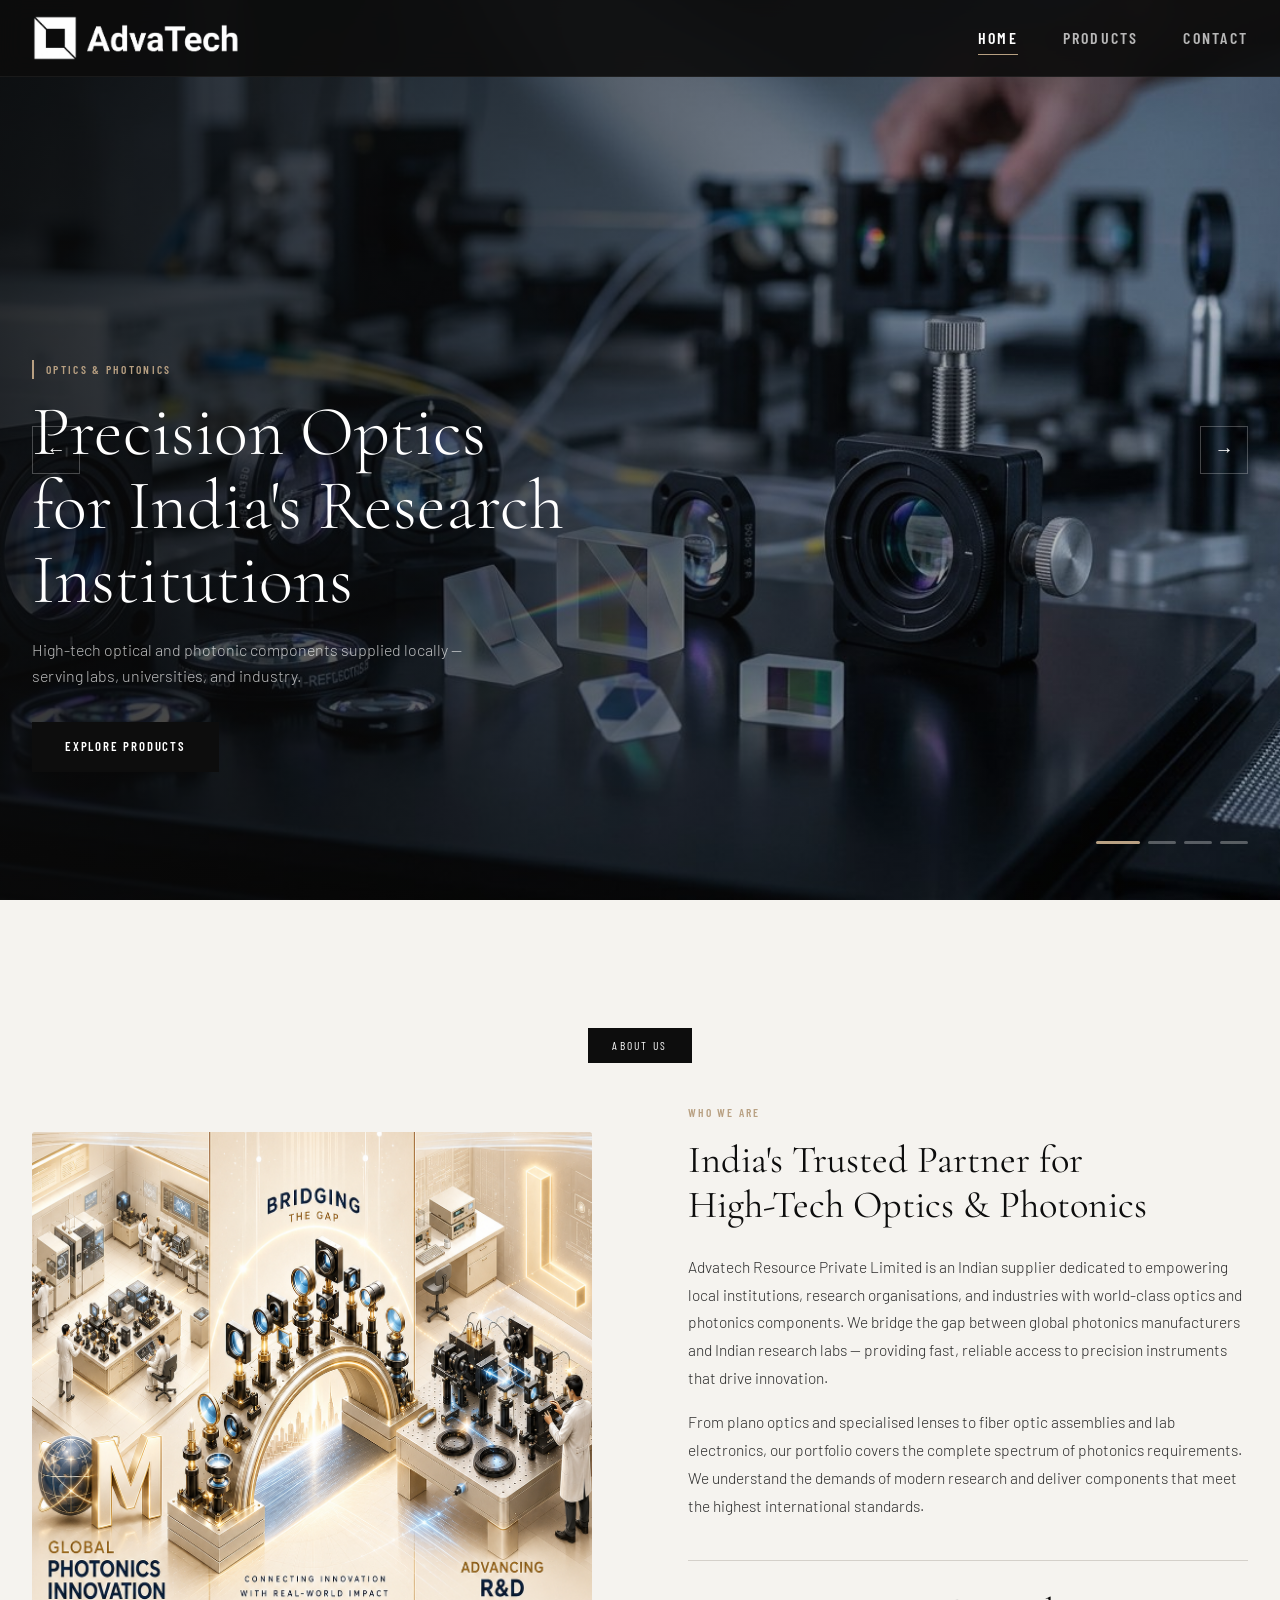
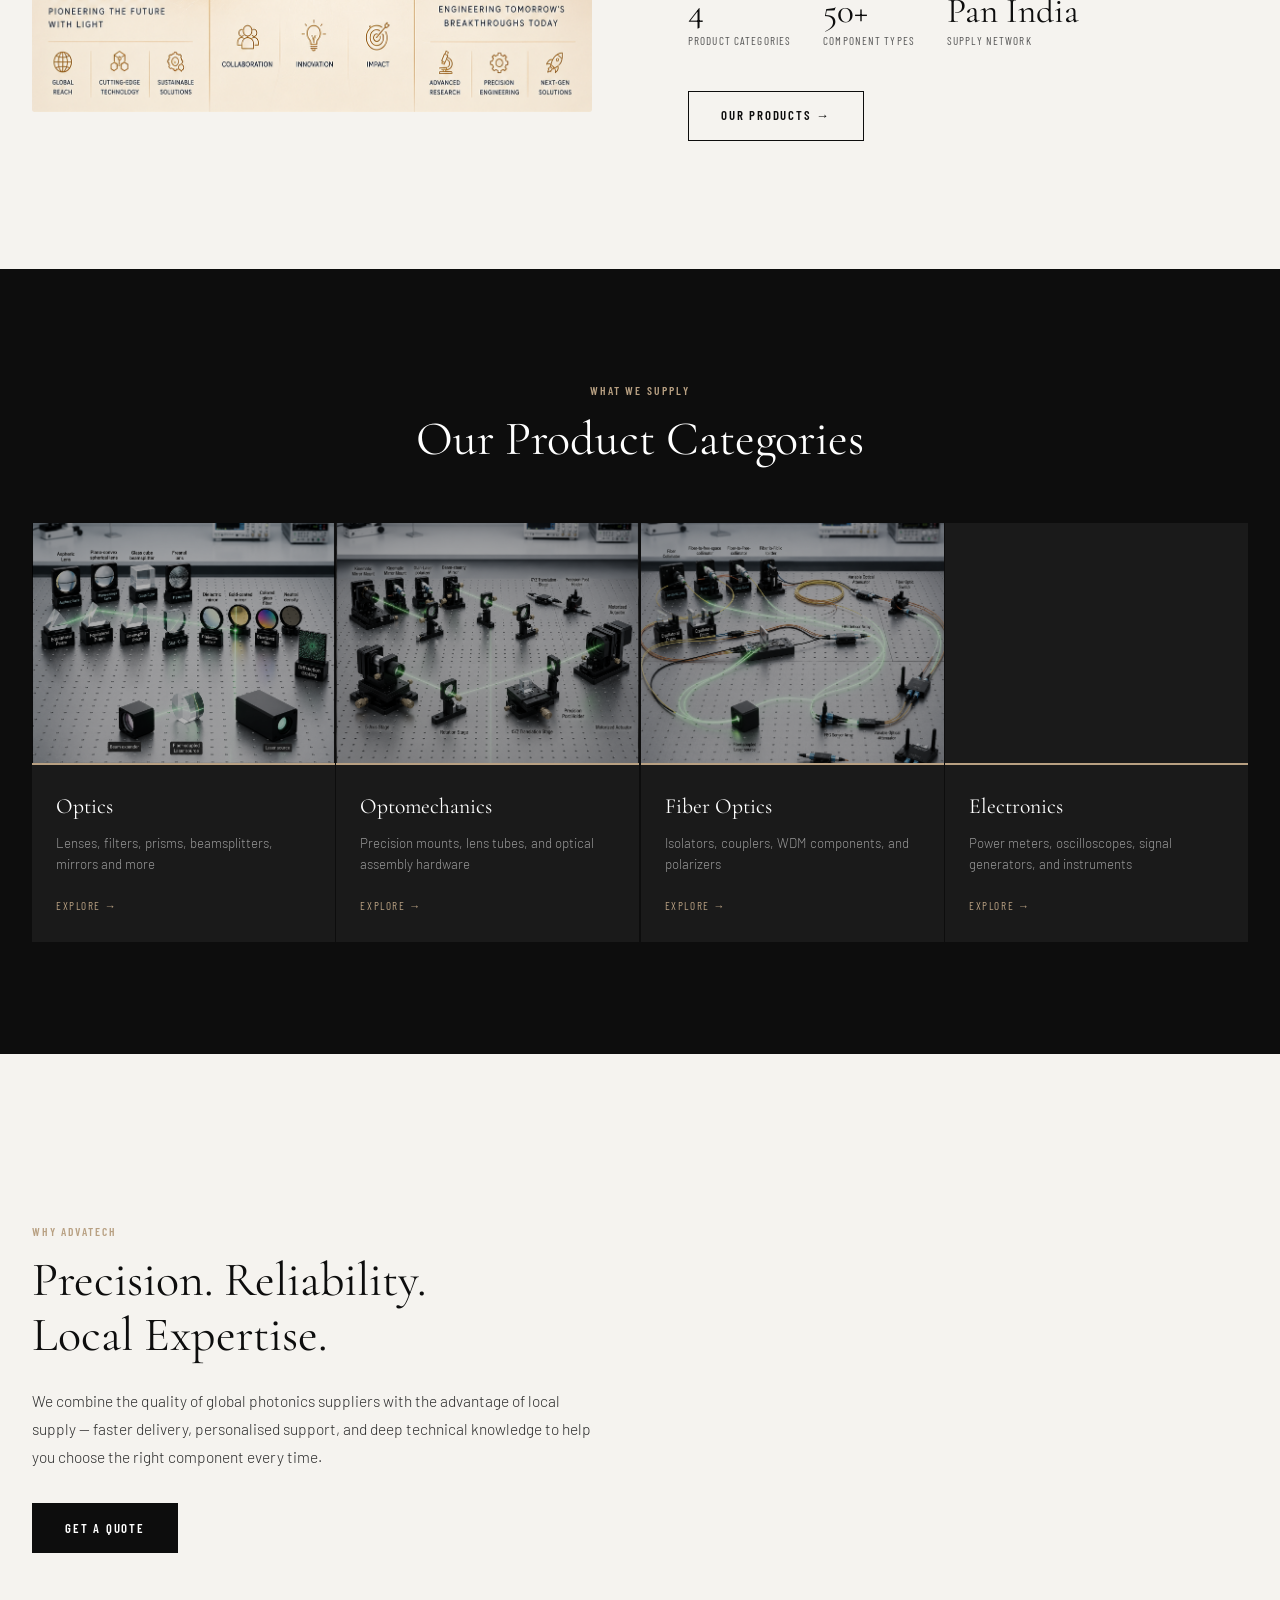
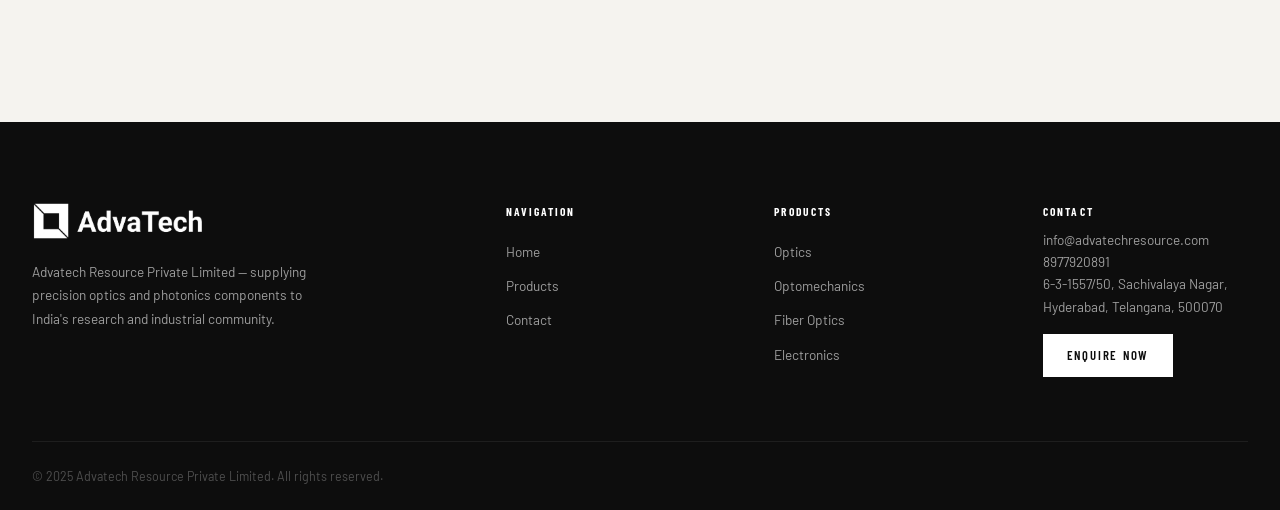
<file: index.html>
<!DOCTYPE html>
<html lang="en">
<head>
  <meta charset="UTF-8" />
  <meta name="viewport" content="width=device-width, initial-scale=1.0" />
  <title>Advatech Resource Pvt. Ltd. | Optics & Photonics Solutions</title>
  <link rel="stylesheet" href="css/style.css" />
  <link rel="preconnect" href="https://fonts.googleapis.com">
  <link href="https://fonts.googleapis.com/css2?family=Cormorant+Garamond:wght@300;400;500;600&family=Barlow:wght@300;400;500;600;700&family=Barlow+Condensed:wght@400;500;600;700&display=swap" rel="stylesheet">
</head>
<body>

  <!-- NAV -->
  <header class="site-header" id="site-header">
    <div class="nav-inner">
      <a href="index.html" class="logo-link">
        <img src="assets/advatech_logo.png" alt="Advatech Resource" class="logo-img" />
      </a>
      <nav class="main-nav">
        <a href="index.html" class="nav-link active">Home</a>
        <a href="products.html" class="nav-link">Products</a>
        <a href="contact.html" class="nav-link">Contact</a>
      </nav>
      <button class="hamburger" id="hamburger" aria-label="Menu">
        <span></span><span></span><span></span>
      </button>
    </div>
    <div class="mobile-nav" id="mobile-nav">
      <a href="index.html">Home</a>
      <a href="products.html">Products</a>
      <a href="contact.html">Contact</a>
    </div>
  </header>

  <!-- HERO SLIDER -->
  <section class="hero-slider" id="hero">
    <div class="slide-track">
      <div class="slide active" style="background-image: url('assets/hero-optics.jpg')">
        <div class="slide-overlay"></div>
        <div class="slide-content">
          <span class="slide-tag">Optics & Photonics</span>
          <h1 class="slide-title">Precision Optics<br/>for India's Research<br/>Institutions</h1>
          <p class="slide-sub">High-tech optical and photonic components supplied locally — serving labs, universities, and industry.</p>
          <a href="products.html" class="btn-primary">Explore Products</a>
        </div>
      </div>
      <div class="slide" style="background-image: url('assets/hero-fiberoptics.jpg')">
        <div class="slide-overlay"></div>
        <div class="slide-content">
          <span class="slide-tag">Fiber Optics</span>
          <h1 class="slide-title">Advanced Fiber<br/>Optic Solutions</h1>
          <p class="slide-sub">Isolators, couplers, wavelength multiplexers and more — precision fiber components for every application.</p>
          <a href="products.html" class="btn-primary">View Portfolio</a>
        </div>
      </div>
      <div class="slide" style="background-image: url('assets/hero-optomechanics.jpg')">
        <div class="slide-overlay"></div>
        <div class="slide-content">
          <span class="slide-tag">Optomechanics</span>
          <h1 class="slide-title">Stable Mounts &<br/>Precision Assemblies</h1>
          <p class="slide-sub">Optical mounts, lens tubes, and mechanical components engineered for the most demanding optical setups.</p>
          <a href="products.html" class="btn-primary">Discover More</a>
        </div>
      </div>
      <div class="slide" style="background-image: url('https://images.unsplash.com/photo-1518770660439-4636190af475?w=1600&q=80')">
        <div class="slide-overlay"></div>
        <div class="slide-content">
          <span class="slide-tag">Electronics & Instruments</span>
          <h1 class="slide-title">Instruments That<br/>Drive Discovery</h1>
          <p class="slide-sub">Power meters, oscilloscopes, signal generators — the electronics backbone of every photonics lab.</p>
          <a href="contact.html" class="btn-primary">Get in Touch</a>
        </div>
      </div>
    </div>
    <!-- Slider controls -->
    <div class="slider-nav">
      <button class="slider-dot active" data-index="0"></button>
      <button class="slider-dot" data-index="1"></button>
      <button class="slider-dot" data-index="2"></button>
      <button class="slider-dot" data-index="3"></button>
    </div>
    <button class="slider-arrow prev" id="prevSlide">&#8592;</button>
    <button class="slider-arrow next" id="nextSlide">&#8594;</button>
  </section>

  <!-- ABOUT SECTION -->
  <section class="about-section" id="about">
    <div class="about-badge">About Us</div>
    <div class="about-grid">
      <div class="about-left">
        <div class="about-img-single">
          <img src="assets/about-us.jpg" alt="Advatech Resource" class="about-img-full" />
        </div>
      </div>
      <div class="about-right">
        <p class="about-overline">Who We Are</p>
        <h2 class="about-title">India's Trusted Partner for<br/>High-Tech Optics & Photonics</h2>
        <p class="about-body">Advatech Resource Private Limited is an Indian supplier dedicated to empowering local institutions, research organisations, and industries with world-class optics and photonics components. We bridge the gap between global photonics manufacturers and Indian research labs — providing fast, reliable access to precision instruments that drive innovation.</p>
        <p class="about-body">From plano optics and specialised lenses to fiber optic assemblies and lab electronics, our portfolio covers the complete spectrum of photonics requirements. We understand the demands of modern research and deliver components that meet the highest international standards.</p>
        <div class="about-stats">
          <div class="stat-item">
            <span class="stat-number">4</span>
            <span class="stat-label">Product Categories</span>
          </div>
          <div class="stat-item">
            <span class="stat-number">50+</span>
            <span class="stat-label">Component Types</span>
          </div>
          <div class="stat-item">
            <span class="stat-number">Pan India</span>
            <span class="stat-label">Supply Network</span>
          </div>
        </div>
        <a href="products.html" class="btn-secondary">Our Products &rarr;</a>
      </div>
    </div>
  </section>

  <!-- PRODUCT CATEGORIES TEASER -->
  <section class="categories-section">
    <div class="section-header">
      <p class="section-overline">What We Supply</p>
      <h2 class="section-title">Our Product Categories</h2>
    </div>
    <div class="categories-grid">
      <a href="products.html#optics" class="cat-card">
        <div class="cat-img" style="background-image:url('assets/cat-optics.jpg')"></div>
        <div class="cat-body">
          <h3 class="cat-title">Optics</h3>
          <p class="cat-desc">Lenses, filters, prisms, beamsplitters, mirrors and more</p>
          <span class="cat-link">Explore &rarr;</span>
        </div>
      </a>
      <a href="products.html#optomechanics" class="cat-card">
        <div class="cat-img" style="background-image:url('assets/cat-optomechanics.jpg')"></div>
        <div class="cat-body">
          <h3 class="cat-title">Optomechanics</h3>
          <p class="cat-desc">Precision mounts, lens tubes, and optical assembly hardware</p>
          <span class="cat-link">Explore &rarr;</span>
        </div>
      </a>
      <a href="products.html#fiberoptics" class="cat-card">
        <div class="cat-img" style="background-image:url('assets/cat-fiberoptics.jpg')"></div>
        <div class="cat-body">
          <h3 class="cat-title">Fiber Optics</h3>
          <p class="cat-desc">Isolators, couplers, WDM components, and polarizers</p>
          <span class="cat-link">Explore &rarr;</span>
        </div>
      </a>
      <a href="products.html#electronics" class="cat-card">
        <div class="cat-img" style="background-image:url('https://images.unsplash.com/photo-1518770660439-4636190af475?w=800&q=80')"></div>
        <div class="cat-body">
          <h3 class="cat-title">Electronics</h3>
          <p class="cat-desc">Power meters, oscilloscopes, signal generators, and instruments</p>
          <span class="cat-link">Explore &rarr;</span>
        </div>
      </a>
    </div>
  </section>

  <!-- WHY US SECTION -->
  <section class="why-section">
    <div class="why-inner">
      <div class="why-text">
        <p class="section-overline">Why Advatech</p>
        <h2 class="section-title">Precision. Reliability.<br/>Local Expertise.</h2>
        <p class="why-body">We combine the quality of global photonics suppliers with the advantage of local supply — faster delivery, personalised support, and deep technical knowledge to help you choose the right component every time.</p>
        <a href="contact.html" class="btn-primary" style="margin-top:2rem;display:inline-block">Get a Quote</a>
      </div>
      <div class="why-pillars">
        <div class="pillar">
          <div class="pillar-icon">◈</div>
          <h4>Curated Portfolio</h4>
          <p>Carefully selected components meeting international quality benchmarks</p>
        </div>
        <div class="pillar">
          <div class="pillar-icon">◈</div>
          <h4>Technical Support</h4>
          <p>Expert guidance to help you select the right optics for your application</p>
        </div>
        <div class="pillar">
          <div class="pillar-icon">◈</div>
          <h4>Pan-India Delivery</h4>
          <p>Serving research institutions, universities, and industry across India</p>
        </div>
        <div class="pillar">
          <div class="pillar-icon">◈</div>
          <h4>Competitive Pricing</h4>
          <p>Local procurement advantages without compromising on quality or standards</p>
        </div>
      </div>
    </div>
  </section>

  <!-- FOOTER -->
  <footer class="site-footer">
    <div class="footer-inner">
      <div class="footer-brand">
        <img src="assets/advatech_logo.png" alt="Advatech" class="footer-logo" />
        <p>Advatech Resource Private Limited — supplying precision optics and photonics components to India's research and industrial community.</p>
      </div>
      <div class="footer-links">
        <h5>Navigation</h5>
        <a href="index.html">Home</a>
        <a href="products.html">Products</a>
        <a href="contact.html">Contact</a>
      </div>
      <div class="footer-links">
        <h5>Products</h5>
        <a href="products.html#optics">Optics</a>
        <a href="products.html#optomechanics">Optomechanics</a>
        <a href="products.html#fiberoptics">Fiber Optics</a>
        <a href="products.html#electronics">Electronics</a>
      </div>
      <div class="footer-contact">
        <h5>Contact</h5>
        <p>info@advatechresource.com<br/>8977920891<br/>6-3-1557/50, Sachivalaya Nagar, Hyderabad, Telangana, 500070</p>
        <a href="mailto:info@advatechresource.com" class="btn-primary" style="margin-top:1rem;display:inline-block;font-size:0.8rem;padding:0.6rem 1.4rem">Enquire Now</a>
      </div>
    </div>
    <div class="footer-bottom">
      <p>&copy; 2025 Advatech Resource Private Limited. All rights reserved.</p>
    </div>
  </footer>

  <script src="js/main.js"></script>
</body>
</html>
</file>
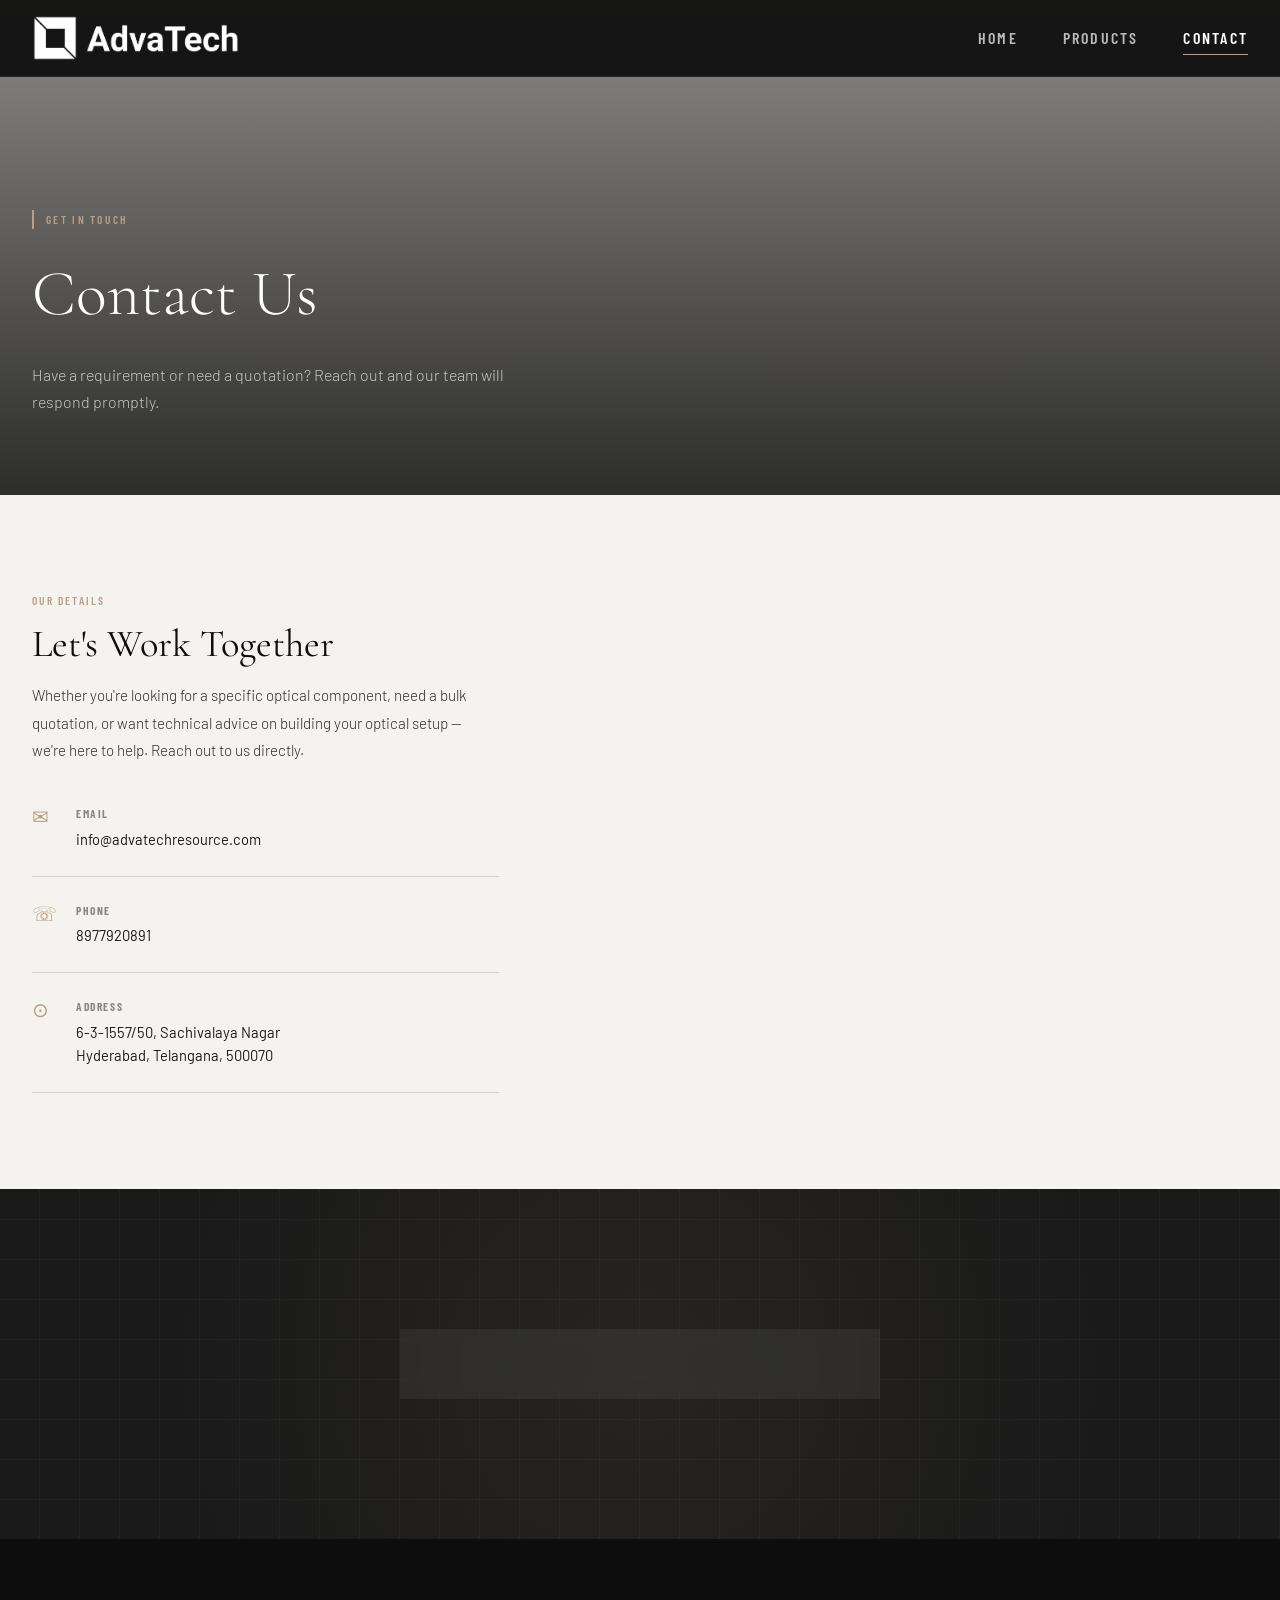
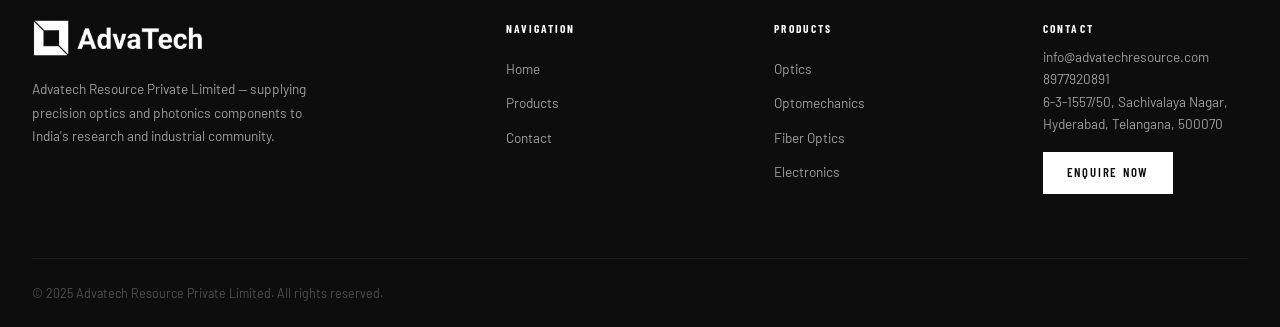
<file: contact.html>
<!DOCTYPE html>
<html lang="en">
<head>
  <meta charset="UTF-8" />
  <meta name="viewport" content="width=device-width, initial-scale=1.0" />
  <title>Contact | Advatech Resource Pvt. Ltd.</title>
  <link rel="stylesheet" href="css/style.css" />
  <link rel="preconnect" href="https://fonts.googleapis.com">
  <link href="https://fonts.googleapis.com/css2?family=Cormorant+Garamond:wght@300;400;500;600&family=Barlow:wght@300;400;500;600;700&family=Barlow+Condensed:wght@400;500;600;700&display=swap" rel="stylesheet">
</head>
<body>

  <!-- NAV -->
  <header class="site-header" id="site-header">
    <div class="nav-inner">
      <a href="index.html" class="logo-link">
        <img src="assets/advatech_logo.png" alt="Advatech Resource" class="logo-img" />
      </a>
      <nav class="main-nav">
        <a href="index.html" class="nav-link">Home</a>
        <a href="products.html" class="nav-link">Products</a>
        <a href="contact.html" class="nav-link active">Contact</a>
      </nav>
      <button class="hamburger" id="hamburger" aria-label="Menu">
        <span></span><span></span><span></span>
      </button>
    </div>
    <div class="mobile-nav" id="mobile-nav">
      <a href="index.html">Home</a>
      <a href="products.html">Products</a>
      <a href="contact.html">Contact</a>
    </div>
  </header>

  <!-- PAGE HERO -->
  <section class="page-hero contact-hero">
    <div class="page-hero-overlay"></div>
    <div class="page-hero-content">
      <p class="page-hero-tag">Get in Touch</p>
      <h1 class="page-hero-title">Contact Us</h1>
      <p class="page-hero-sub">Have a requirement or need a quotation? Reach out and our team will respond promptly.</p>
    </div>
  </section>

  <!-- CONTACT SECTION -->
  <section class="contact-section">
    <div class="contact-grid">

      <!-- Info Side -->
      <div class="contact-info">
        <p class="section-overline">Our Details</p>
        <h2 class="contact-title">Let's Work Together</h2>
        <p class="contact-body">Whether you're looking for a specific optical component, need a bulk quotation, or want technical advice on building your optical setup — we're here to help. Reach out to us directly.</p>

        <div class="contact-details">
          <div class="contact-detail-item">
            <div class="contact-detail-icon">✉</div>
            <div>
              <h5>Email</h5>
              <p>info@advatechresource.com</p>
            </div>
          </div>
          <div class="contact-detail-item">
            <div class="contact-detail-icon">☏</div>
            <div>
              <h5>Phone</h5>
              <p>8977920891</p>
            </div>
          </div>
          <div class="contact-detail-item">
            <div class="contact-detail-icon">⊙</div>
            <div>
              <h5>Address</h5>
              <p>6-3-1557/50, Sachivalaya Nagar<br/>Hyderabad, Telangana, 500070</p>
            </div>
          </div>
        </div>
      </div>

    </div>
  </section>

  <!-- MAP PLACEHOLDER -->
  <section class="map-section">
    <div class="map-placeholder">
      <div class="map-label">
        <span class="map-pin">⊙</span>
        <span>6-3-1557/50, Sachivalaya Nagar, Hyderabad, Telangana, 500070</span>
      </div>
    </div>
  </section>

  <!-- FOOTER -->
  <footer class="site-footer">
    <div class="footer-inner">
      <div class="footer-brand">
        <img src="assets/advatech_logo.png" alt="Advatech" class="footer-logo" />
        <p>Advatech Resource Private Limited — supplying precision optics and photonics components to India's research and industrial community.</p>
      </div>
      <div class="footer-links">
        <h5>Navigation</h5>
        <a href="index.html">Home</a>
        <a href="products.html">Products</a>
        <a href="contact.html">Contact</a>
      </div>
      <div class="footer-links">
        <h5>Products</h5>
        <a href="products.html#optics">Optics</a>
        <a href="products.html#optomechanics">Optomechanics</a>
        <a href="products.html#fiberoptics">Fiber Optics</a>
        <a href="products.html#electronics">Electronics</a>
      </div>
      <div class="footer-contact">
        <h5>Contact</h5>
        <p>info@advatechresource.com<br/>8977920891<br/>6-3-1557/50, Sachivalaya Nagar, Hyderabad, Telangana, 500070</p>
        <a href="mailto:info@advatechresource.com" class="btn-primary" style="margin-top:1rem;display:inline-block;font-size:0.8rem;padding:0.6rem 1.4rem">Enquire Now</a>
      </div>
    </div>
    <div class="footer-bottom">
      <p>&copy; 2025 Advatech Resource Private Limited. All rights reserved.</p>
    </div>
  </footer>

  <script src="js/main.js"></script>
</body>
</html>
</file>
<file: css/style.css>
/* ============================================
   ADVATECH RESOURCE — MAIN STYLESHEET
   Colour Palette: Black, Off-White, Charcoal
   Accent: #1a1a1a, #f5f3ef, #c8b89a (warm gold)
   ============================================ */

:root {
  --black: #0d0d0d;
  --dark: #1a1a1a;
  --charcoal: #2c2c2c;
  --mid: #555;
  --light-mid: #888;
  --light: #d4d0ca;
  --off-white: #f5f3ef;
  --white: #ffffff;
  --gold: #b8a082;
  --gold-light: #d4bc9a;

  --font-display: 'Cormorant Garamond', Georgia, serif;
  --font-body: 'Barlow', sans-serif;
  --font-cond: 'Barlow Condensed', sans-serif;

  --nav-h: 76px;
  --radius: 2px;
  --transition: 0.32s cubic-bezier(0.4,0,0.2,1);
}

/* ---- RESET ---- */
*, *::before, *::after { box-sizing: border-box; margin: 0; padding: 0; }
html { scroll-behavior: smooth; }
body {
  font-family: var(--font-body);
  background: var(--off-white);
  color: var(--dark);
  line-height: 1.65;
  overflow-x: hidden;
}
img { display: block; max-width: 100%; }
a { text-decoration: none; color: inherit; }
button { cursor: pointer; border: none; background: none; }

/* ============================================
   TYPOGRAPHY HELPERS
   ============================================ */
.section-overline {
  font-family: var(--font-cond);
  font-size: 0.72rem;
  font-weight: 600;
  letter-spacing: 0.18em;
  text-transform: uppercase;
  color: var(--gold);
  display: block;
  margin-bottom: 0.75rem;
}
.section-title {
  font-family: var(--font-display);
  font-size: clamp(2rem, 4vw, 3rem);
  font-weight: 400;
  line-height: 1.15;
  color: var(--black);
}
.section-header {
  text-align: center;
  margin-bottom: 3.5rem;
}

/* ============================================
   BUTTONS
   ============================================ */
.btn-primary {
  display: inline-block;
  background: var(--black);
  color: var(--white);
  font-family: var(--font-cond);
  font-size: 0.8rem;
  font-weight: 600;
  letter-spacing: 0.14em;
  text-transform: uppercase;
  padding: 0.85rem 2rem;
  border: 1.5px solid var(--black);
  transition: background var(--transition), color var(--transition);
}
.btn-primary:hover {
  background: transparent;
  color: var(--black);
}
.btn-secondary {
  display: inline-block;
  background: transparent;
  color: var(--black);
  font-family: var(--font-cond);
  font-size: 0.8rem;
  font-weight: 600;
  letter-spacing: 0.14em;
  text-transform: uppercase;
  padding: 0.85rem 2rem;
  border: 1.5px solid var(--black);
  transition: background var(--transition), color var(--transition);
}
.btn-secondary:hover {
  background: var(--black);
  color: var(--white);
}

/* ============================================
   HEADER / NAV
   ============================================ */
.site-header {
  position: fixed;
  top: 0; left: 0; right: 0;
  z-index: 900;
  background: rgba(13,13,13,0.92);
  backdrop-filter: blur(12px);
  -webkit-backdrop-filter: blur(12px);
  border-bottom: 1px solid rgba(255,255,255,0.06);
  transition: background var(--transition);
}
.nav-inner {
  max-width: 1280px;
  margin: 0 auto;
  padding: 0 2rem;
  height: var(--nav-h);
  display: flex;
  align-items: center;
  justify-content: space-between;
}
.logo-link { display: flex; align-items: center; }
.logo-img {
  height: 46px;
  width: auto;
  filter: invert(1) brightness(2);
  transition: opacity var(--transition);
}
.logo-img:hover { opacity: 0.75; }
.main-nav { display: flex; gap: 2.8rem; align-items: center; }
.nav-link {
  font-family: var(--font-cond);
  font-size: 1rem;
  font-weight: 600;
  letter-spacing: 0.14em;
  text-transform: uppercase;
  color: rgba(255,255,255,0.7);
  position: relative;
  transition: color var(--transition);
}
.nav-link::after {
  content: '';
  position: absolute;
  bottom: -4px; left: 0;
  width: 0; height: 1px;
  background: var(--gold);
  transition: width var(--transition);
}
.nav-link:hover, .nav-link.active {
  color: var(--white);
}
.nav-link:hover::after, .nav-link.active::after {
  width: 100%;
}
.hamburger {
  display: none;
  flex-direction: column;
  gap: 5px;
  padding: 4px;
}
.hamburger span {
  width: 22px; height: 1.5px;
  background: var(--white);
  transition: transform var(--transition), opacity var(--transition);
}
.mobile-nav {
  display: none;
  flex-direction: column;
  padding: 1rem 2rem 1.5rem;
  gap: 0.75rem;
  background: var(--black);
  border-top: 1px solid rgba(255,255,255,0.06);
}
.mobile-nav a {
  font-family: var(--font-cond);
  font-size: 0.9rem;
  letter-spacing: 0.1em;
  text-transform: uppercase;
  color: rgba(255,255,255,0.75);
  padding: 0.4rem 0;
  border-bottom: 1px solid rgba(255,255,255,0.06);
}
.mobile-nav a:hover { color: var(--white); }

@media (max-width: 768px) {
  .main-nav { display: none; }
  .hamburger { display: flex; }
  .mobile-nav.open { display: flex; }
}

/* ============================================
   HERO SLIDER
   ============================================ */
.hero-slider {
  position: relative;
  width: 100%;
  height: 100vh;
  min-height: 600px;
  overflow: hidden;
  margin-top: 0;
}
.slide-track {
  position: relative;
  width: 100%;
  height: 100%;
}
.slide {
  position: absolute;
  inset: 0;
  background-size: cover;
  background-position: center;
  opacity: 0;
  transition: opacity 1s ease;
  display: flex;
  align-items: flex-end;
}
.slide.active { opacity: 1; z-index: 2; }
.slide-overlay {
  position: absolute;
  inset: 0;
  background: linear-gradient(
    to right,
    rgba(10,10,10,0.82) 0%,
    rgba(10,10,10,0.5) 55%,
    rgba(10,10,10,0.15) 100%
  );
}
.slide-content {
  position: relative;
  z-index: 3;
  max-width: 1280px;
  width: 100%;
  margin: 0 auto;
  padding: 0 2rem 8rem;
}
.slide-tag {
  font-family: var(--font-cond);
  font-size: 0.72rem;
  font-weight: 600;
  letter-spacing: 0.2em;
  text-transform: uppercase;
  color: var(--gold);
  display: inline-block;
  margin-bottom: 1rem;
  border-left: 2px solid var(--gold);
  padding-left: 0.75rem;
}
.slide-title {
  font-family: var(--font-display);
  font-size: clamp(2.4rem, 5.5vw, 5rem);
  font-weight: 300;
  line-height: 1.05;
  color: var(--white);
  margin-bottom: 1.25rem;
  max-width: 680px;
}
.slide-sub {
  font-size: 1rem;
  color: rgba(255,255,255,0.72);
  max-width: 480px;
  margin-bottom: 2rem;
  font-weight: 300;
}
.slider-nav {
  position: absolute;
  bottom: 3.5rem;
  right: 2rem;
  z-index: 10;
  display: flex;
  gap: 8px;
}
.slider-dot {
  width: 28px; height: 3px;
  background: rgba(255,255,255,0.3);
  border-radius: 2px;
  transition: background var(--transition), width var(--transition);
}
.slider-dot.active {
  background: var(--gold);
  width: 44px;
}
.slider-arrow {
  position: absolute;
  top: 50%;
  transform: translateY(-50%);
  z-index: 10;
  width: 48px; height: 48px;
  border: 1px solid rgba(255,255,255,0.25);
  color: var(--white);
  font-size: 1.2rem;
  display: flex;
  align-items: center;
  justify-content: center;
  transition: border-color var(--transition), background var(--transition);
}
.slider-arrow:hover {
  background: rgba(255,255,255,0.1);
  border-color: rgba(255,255,255,0.5);
}
.slider-arrow.prev { left: 2rem; }
.slider-arrow.next { right: 2rem; }

/* ============================================
   ABOUT SECTION
   ============================================ */
.about-section {
  padding: 8rem 2rem;
  max-width: 1280px;
  margin: 0 auto;
  position: relative;
}
.about-badge {
  display: table;
  margin: 0 auto 2.5rem;
  background: var(--black);
  color: var(--white);
  font-family: var(--font-cond);
  font-size: 0.72rem;
  letter-spacing: 0.2em;
  text-transform: uppercase;
  padding: 0.5rem 1.5rem;
}
.about-grid {
  display: grid;
  grid-template-columns: 1fr 1fr;
  gap: 6rem;
  align-items: center;
}
.about-img-single {
  position: relative;
  height: 580px;
  border-radius: var(--radius);
  overflow: hidden;
}
.about-img-full {
  width: 100%;
  height: 100%;
  object-fit: cover;
  display: block;
  border-radius: var(--radius);
}
.about-overline {
  font-family: var(--font-cond);
  font-size: 0.72rem;
  font-weight: 600;
  letter-spacing: 0.18em;
  text-transform: uppercase;
  color: var(--gold);
  display: block;
  margin-bottom: 1rem;
}
.about-title {
  font-family: var(--font-display);
  font-size: clamp(1.8rem, 3vw, 2.75rem);
  font-weight: 400;
  line-height: 1.18;
  color: var(--black);
  margin-bottom: 1.5rem;
}
.about-body {
  font-size: 0.97rem;
  color: var(--charcoal);
  margin-bottom: 1rem;
  font-weight: 300;
  line-height: 1.8;
}
.about-stats {
  display: flex;
  gap: 2rem;
  margin: 2.5rem 0;
  padding-top: 2rem;
  border-top: 1px solid var(--light);
}
.stat-item { display: flex; flex-direction: column; gap: 4px; }
.stat-number {
  font-family: var(--font-display);
  font-size: 2.2rem;
  font-weight: 400;
  color: var(--black);
  line-height: 1;
}
.stat-label {
  font-family: var(--font-cond);
  font-size: 0.7rem;
  letter-spacing: 0.1em;
  text-transform: uppercase;
  color: var(--mid);
}

@media (max-width: 900px) {
  .about-grid { grid-template-columns: 1fr; gap: 3rem; }
  .about-img-single { height: 360px; }
}

/* ============================================
   CATEGORIES SECTION
   ============================================ */
.categories-section {
  background: var(--black);
  padding: 7rem 2rem;
}
.categories-section .section-title { color: var(--white); }
.categories-grid {
  max-width: 1280px;
  margin: 0 auto;
  display: grid;
  grid-template-columns: repeat(4, 1fr);
  gap: 1.5px;
}
.cat-card {
  display: block;
  background: var(--dark);
  position: relative;
  overflow: hidden;
  transition: transform var(--transition);
}
.cat-card:hover { transform: translateY(-4px); }
.cat-img {
  height: 240px;
  background-size: cover;
  background-position: center;
  transition: transform 0.6s ease;
  filter: grayscale(0.4) brightness(0.7);
}
.cat-card:hover .cat-img {
  transform: scale(1.05);
  filter: grayscale(0) brightness(0.75);
}
.cat-body {
  padding: 1.5rem;
  background: var(--dark);
  border-top: 2px solid var(--gold);
}
.cat-title {
  font-family: var(--font-display);
  font-size: 1.35rem;
  font-weight: 400;
  color: var(--white);
  margin-bottom: 0.5rem;
}
.cat-desc {
  font-size: 0.83rem;
  color: rgba(255,255,255,0.55);
  margin-bottom: 1rem;
  font-weight: 300;
  line-height: 1.6;
}
.cat-link {
  font-family: var(--font-cond);
  font-size: 0.7rem;
  letter-spacing: 0.14em;
  text-transform: uppercase;
  color: var(--gold);
}

@media (max-width: 900px) {
  .categories-grid { grid-template-columns: repeat(2, 1fr); }
}
@media (max-width: 500px) {
  .categories-grid { grid-template-columns: 1fr; }
}

/* ============================================
   WHY SECTION
   ============================================ */
.why-section {
  padding: 7rem 2rem;
  background: var(--off-white);
}
.why-inner {
  max-width: 1280px;
  margin: 0 auto;
  display: grid;
  grid-template-columns: 1fr 1fr;
  gap: 6rem;
  align-items: center;
}
.why-body {
  font-size: 0.97rem;
  color: var(--charcoal);
  margin-top: 1.5rem;
  font-weight: 300;
  line-height: 1.8;
}
.why-pillars {
  display: grid;
  grid-template-columns: 1fr 1fr;
  gap: 2rem;
}
.pillar {
  padding: 1.75rem;
  border: 1px solid var(--light);
  background: var(--white);
  transition: box-shadow var(--transition), border-color var(--transition);
}
.pillar:hover {
  box-shadow: 0 8px 32px rgba(0,0,0,0.07);
  border-color: var(--gold);
}
.pillar-icon {
  font-size: 1.4rem;
  color: var(--gold);
  margin-bottom: 0.75rem;
}
.pillar h4 {
  font-family: var(--font-cond);
  font-size: 0.9rem;
  font-weight: 600;
  letter-spacing: 0.06em;
  text-transform: uppercase;
  margin-bottom: 0.5rem;
  color: var(--black);
}
.pillar p {
  font-size: 0.85rem;
  color: var(--mid);
  line-height: 1.65;
}

@media (max-width: 900px) {
  .why-inner { grid-template-columns: 1fr; gap: 3rem; }
}

/* ============================================
   PAGE HERO (products, contact)
   ============================================ */
.page-hero {
  position: relative;
  min-height: 55vh;
  background-image: url('https://images.unsplash.com/photo-1635070041078-e363dbe005cb?w=1600&q=80');
  background-size: cover;
  background-position: center;
  display: flex;
  align-items: flex-end;
  padding-bottom: 5rem;
  margin-top: 0;
}
.contact-hero {
  background-image: url('https://images.unsplash.com/photo-1532187863486-abf9dbad1b69?w=1600&q=80');
}
.page-hero-overlay {
  position: absolute;
  inset: 0;
  background: linear-gradient(to top, rgba(10,10,10,0.85) 0%, rgba(10,10,10,0.45) 100%);
}
.page-hero-content {
  position: relative;
  z-index: 2;
  max-width: 1280px;
  width: 100%;
  margin: 0 auto;
  padding: 0 2rem;
}
.page-hero-tag {
  font-family: var(--font-cond);
  font-size: 0.72rem;
  font-weight: 600;
  letter-spacing: 0.2em;
  text-transform: uppercase;
  color: var(--gold);
  display: block;
  margin-bottom: 0.75rem;
  border-left: 2px solid var(--gold);
  padding-left: 0.75rem;
}
.page-hero-title {
  font-family: var(--font-display);
  font-size: clamp(2.5rem, 5vw, 4.5rem);
  font-weight: 300;
  color: var(--white);
  margin-bottom: 1rem;
}
.page-hero-sub {
  font-size: 1rem;
  color: rgba(255,255,255,0.7);
  max-width: 520px;
  font-weight: 300;
}

/* ============================================
   PRODUCTS PAGE — OVERVIEW
   ============================================ */
.prod-overview {
  padding: 5rem 2rem 2rem;
  max-width: 1280px;
  margin: 0 auto;
}
.prod-cat-grid {
  display: flex;
  gap: 1rem;
  flex-wrap: wrap;
  justify-content: center;
}
.prod-cat-btn {
  display: flex;
  align-items: center;
  gap: 0.75rem;
  padding: 1rem 2rem;
  border: 1.5px solid var(--light);
  background: var(--white);
  font-family: var(--font-cond);
  font-size: 0.85rem;
  font-weight: 600;
  letter-spacing: 0.1em;
  text-transform: uppercase;
  color: var(--mid);
  transition: all var(--transition);
  min-width: 200px;
  justify-content: center;
}
.prod-cat-btn.active,
.prod-cat-btn:hover {
  background: var(--black);
  color: var(--white);
  border-color: var(--black);
}
.prod-cat-icon { font-size: 1rem; }

/* ============================================
   PRODUCTS PAGE — SECTIONS
   ============================================ */
.prod-section {
  display: none;
  padding: 4rem 2rem 6rem;
  max-width: 1280px;
  margin: 0 auto;
}
.prod-section.active { display: block; }

.prod-intro-block {
  display: grid;
  grid-template-columns: 1fr 1fr;
  gap: 5rem;
  align-items: center;
  padding: 3rem 0 5rem;
  border-bottom: 1px solid var(--light);
  margin-bottom: 5rem;
}
.prod-intro-text p.section-overline { margin-bottom: 0.5rem; }
.prod-intro-title {
  font-family: var(--font-display);
  font-size: clamp(2rem, 4vw, 3.5rem);
  font-weight: 400;
  color: var(--black);
  margin-bottom: 1.5rem;
  line-height: 1.1;
}
.prod-intro-body {
  font-size: 0.97rem;
  color: var(--charcoal);
  line-height: 1.85;
  font-weight: 300;
}
.prod-intro-img img {
  width: 100%;
  height: 420px;
  object-fit: cover;
  filter: grayscale(0.2);
}
@media (max-width: 900px) {
  .prod-intro-block { grid-template-columns: 1fr; gap: 2rem; }
  .prod-intro-img img { height: 280px; }
}

/* Subproduct groups */
.subprod-section { }
.subprod-heading {
  font-family: var(--font-cond);
  font-size: 0.72rem;
  letter-spacing: 0.2em;
  text-transform: uppercase;
  color: var(--light-mid);
  margin-bottom: 3rem;
  padding-bottom: 1rem;
  border-bottom: 1px solid var(--light);
}
.subprod-group {
  margin-bottom: 4.5rem;
}
.subprod-group-header {
  margin-bottom: 2rem;
}
.subprod-group-header h4 {
  font-family: var(--font-display);
  font-size: 1.6rem;
  font-weight: 400;
  color: var(--black);
  margin-bottom: 0.6rem;
}
.subprod-group-header p {
  font-size: 0.93rem;
  color: var(--mid);
  max-width: 680px;
  line-height: 1.7;
}
.subprod-cards {
  display: grid;
  grid-template-columns: repeat(auto-fill, minmax(240px, 1fr));
  gap: 1.5rem;
}
.subprod-card {
  background: var(--white);
  border: 1px solid var(--light);
  overflow: hidden;
  transition: box-shadow var(--transition), border-color var(--transition), transform var(--transition);
}
.subprod-card:hover {
  box-shadow: 0 12px 40px rgba(0,0,0,0.1);
  border-color: var(--gold);
  transform: translateY(-3px);
}
.subprod-card-img {
  height: 160px;
  background-size: cover;
  background-position: center;
  filter: grayscale(0.35) brightness(0.85);
  transition: filter 0.5s ease, transform 0.5s ease;
}
.subprod-card:hover .subprod-card-img {
  filter: grayscale(0) brightness(0.9);
  transform: scale(1.04);
}
.subprod-card-body {
  padding: 1.25rem 1.25rem 1.5rem;
  border-top: 2px solid transparent;
  transition: border-color var(--transition);
}
.subprod-card:hover .subprod-card-body {
  border-top-color: var(--gold);
}
.subprod-card-body h5 {
  font-family: var(--font-cond);
  font-size: 0.9rem;
  font-weight: 600;
  letter-spacing: 0.06em;
  text-transform: uppercase;
  color: var(--black);
  margin-bottom: 0.4rem;
}
.subprod-card-body p {
  font-size: 0.82rem;
  color: var(--mid);
  line-height: 1.6;
}

/* Products CTA */
.prod-cta {
  background: var(--black);
  padding: 6rem 2rem;
  text-align: center;
}
.prod-cta-inner { max-width: 600px; margin: 0 auto; }
.prod-cta h2 {
  font-family: var(--font-display);
  font-size: clamp(2rem, 4vw, 3rem);
  color: var(--white);
  margin-bottom: 1rem;
  font-weight: 300;
}
.prod-cta p {
  color: rgba(255,255,255,0.6);
  margin-bottom: 2rem;
}
.prod-cta .btn-primary {
  background: var(--white);
  color: var(--black);
  border-color: var(--white);
}
.prod-cta .btn-primary:hover {
  background: transparent;
  color: var(--white);
}

/* ============================================
   CONTACT PAGE
   ============================================ */
.contact-section {
  padding: 6rem 2rem;
  max-width: 1280px;
  margin: 0 auto;
}
.contact-grid {
  display: grid;
  grid-template-columns: 1fr 1.4fr;
  gap: 6rem;
  align-items: start;
}
.contact-title {
  font-family: var(--font-display);
  font-size: clamp(1.8rem, 3vw, 2.75rem);
  font-weight: 400;
  color: var(--black);
  margin-bottom: 1rem;
  line-height: 1.15;
}
.contact-body {
  font-size: 0.95rem;
  color: var(--charcoal);
  line-height: 1.8;
  margin-bottom: 2.5rem;
  font-weight: 300;
}
.contact-details { display: flex; flex-direction: column; gap: 1.5rem; }
.contact-detail-item {
  display: flex;
  gap: 1rem;
  align-items: flex-start;
  padding-bottom: 1.5rem;
  border-bottom: 1px solid var(--light);
}
.contact-detail-icon {
  font-size: 1.25rem;
  color: var(--gold);
  min-width: 28px;
  line-height: 1;
  margin-top: 2px;
}
.contact-detail-item h5 {
  font-family: var(--font-cond);
  font-size: 0.72rem;
  letter-spacing: 0.14em;
  text-transform: uppercase;
  color: var(--light-mid);
  margin-bottom: 0.3rem;
}
.contact-detail-item p {
  font-size: 0.92rem;
  color: var(--dark);
  line-height: 1.6;
}
.contact-social {
  margin-top: 2rem;
  display: flex;
  align-items: center;
  gap: 1rem;
}
.contact-social p {
  font-family: var(--font-cond);
  font-size: 0.72rem;
  letter-spacing: 0.14em;
  text-transform: uppercase;
  color: var(--light-mid);
}
.social-icons { display: flex; gap: 0.75rem; }
.social-icon {
  width: 36px; height: 36px;
  border: 1px solid var(--light);
  display: flex;
  align-items: center;
  justify-content: center;
  font-size: 0.8rem;
  font-weight: 700;
  color: var(--mid);
  transition: all var(--transition);
}
.social-icon:hover {
  background: var(--black);
  color: var(--white);
  border-color: var(--black);
}

/* Contact Form */
.contact-form-wrap {
  background: var(--white);
  border: 1px solid var(--light);
  padding: 3rem;
}
.contact-form { display: flex; flex-direction: column; gap: 1.25rem; }
.form-row { display: grid; grid-template-columns: 1fr 1fr; gap: 1.25rem; }
.form-group { display: flex; flex-direction: column; gap: 0.4rem; }
.form-group label {
  font-family: var(--font-cond);
  font-size: 0.72rem;
  letter-spacing: 0.12em;
  text-transform: uppercase;
  color: var(--mid);
}
.form-group input,
.form-group select,
.form-group textarea {
  padding: 0.85rem 1rem;
  border: 1px solid var(--light);
  background: var(--off-white);
  font-family: var(--font-body);
  font-size: 0.9rem;
  color: var(--dark);
  outline: none;
  transition: border-color var(--transition);
  border-radius: var(--radius);
  appearance: none;
  -webkit-appearance: none;
}
.form-group input:focus,
.form-group select:focus,
.form-group textarea:focus {
  border-color: var(--black);
  background: var(--white);
}
.form-group textarea { resize: vertical; min-height: 130px; }
.form-submit {
  align-self: flex-start;
  margin-top: 0.5rem;
}
.form-success {
  padding: 1rem 1.25rem;
  background: #f0faf0;
  border: 1px solid #aadca8;
  color: #2a7a2a;
  font-size: 0.9rem;
  font-family: var(--font-cond);
  letter-spacing: 0.05em;
  margin-top: 0.5rem;
  display: flex;
  align-items: center;
  gap: 0.5rem;
}

/* Map */
.map-section {
  height: 350px;
  background: var(--dark);
  position: relative;
  overflow: hidden;
  display: flex;
  align-items: center;
  justify-content: center;
}
.map-placeholder {
  width: 100%;
  height: 100%;
  background:
    radial-gradient(circle at 50% 50%, rgba(184,160,130,0.08) 0%, transparent 70%),
    repeating-linear-gradient(0deg, transparent, transparent 39px, rgba(255,255,255,0.03) 39px, rgba(255,255,255,0.03) 40px),
    repeating-linear-gradient(90deg, transparent, transparent 39px, rgba(255,255,255,0.03) 39px, rgba(255,255,255,0.03) 40px);
  display: flex;
  align-items: center;
  justify-content: center;
}
.map-label {
  display: flex;
  align-items: center;
  gap: 0.75rem;
  padding: 0.85rem 1.75rem;
  background: rgba(255,255,255,0.06);
  border: 1px solid rgba(255,255,255,0.12);
  backdrop-filter: blur(8px);
}
.map-pin {
  font-size: 1.5rem;
  color: var(--gold);
}
.map-label span:last-child {
  font-family: var(--font-cond);
  font-size: 0.82rem;
  letter-spacing: 0.12em;
  text-transform: uppercase;
  color: rgba(255,255,255,0.65);
}

@media (max-width: 900px) {
  .contact-grid { grid-template-columns: 1fr; gap: 3rem; }
  .contact-form-wrap { padding: 2rem; }
  .form-row { grid-template-columns: 1fr; }
}

/* ============================================
   FOOTER
   ============================================ */
.site-footer {
  background: var(--black);
  color: rgba(255,255,255,0.6);
  padding: 5rem 2rem 0;
}
.footer-inner {
  max-width: 1280px;
  margin: 0 auto;
  display: grid;
  grid-template-columns: 2fr 1fr 1fr 1fr;
  gap: 4rem;
  padding-bottom: 4rem;
  border-bottom: 1px solid rgba(255,255,255,0.07);
}
.footer-logo {
  height: 38px;
  width: auto;
  filter: invert(1) brightness(2);
  margin-bottom: 1.25rem;
}
.footer-brand p {
  font-size: 0.85rem;
  line-height: 1.75;
  max-width: 300px;
}
.footer-links {
  display: flex;
  flex-direction: column;
  gap: 0.75rem;
}
.footer-links h5 {
  font-family: var(--font-cond);
  font-size: 0.72rem;
  letter-spacing: 0.18em;
  text-transform: uppercase;
  color: var(--white);
  margin-bottom: 0.5rem;
}
.footer-links a {
  font-size: 0.85rem;
  transition: color var(--transition);
}
.footer-links a:hover { color: var(--white); }
.footer-contact h5 {
  font-family: var(--font-cond);
  font-size: 0.72rem;
  letter-spacing: 0.18em;
  text-transform: uppercase;
  color: var(--white);
  margin-bottom: 0.5rem;
}
.footer-contact p { font-size: 0.85rem; }
.footer-contact .btn-primary {
  background: var(--white);
  color: var(--black);
  border-color: var(--white);
}
.footer-contact .btn-primary:hover {
  background: transparent;
  color: var(--white);
}
.footer-bottom {
  max-width: 1280px;
  margin: 0 auto;
  padding: 1.5rem 0;
  font-size: 0.78rem;
  opacity: 0.45;
}

@media (max-width: 900px) {
  .footer-inner { grid-template-columns: 1fr 1fr; gap: 2.5rem; }
}
@media (max-width: 500px) {
  .footer-inner { grid-template-columns: 1fr; gap: 2rem; }
}

/* ============================================
   SCROLL REVEAL
   ============================================ */
.reveal {
  opacity: 0;
  transform: translateY(28px);
  transition: opacity 0.7s ease, transform 0.7s ease;
}
.reveal.visible {
  opacity: 1;
  transform: translateY(0);
}
</file>
